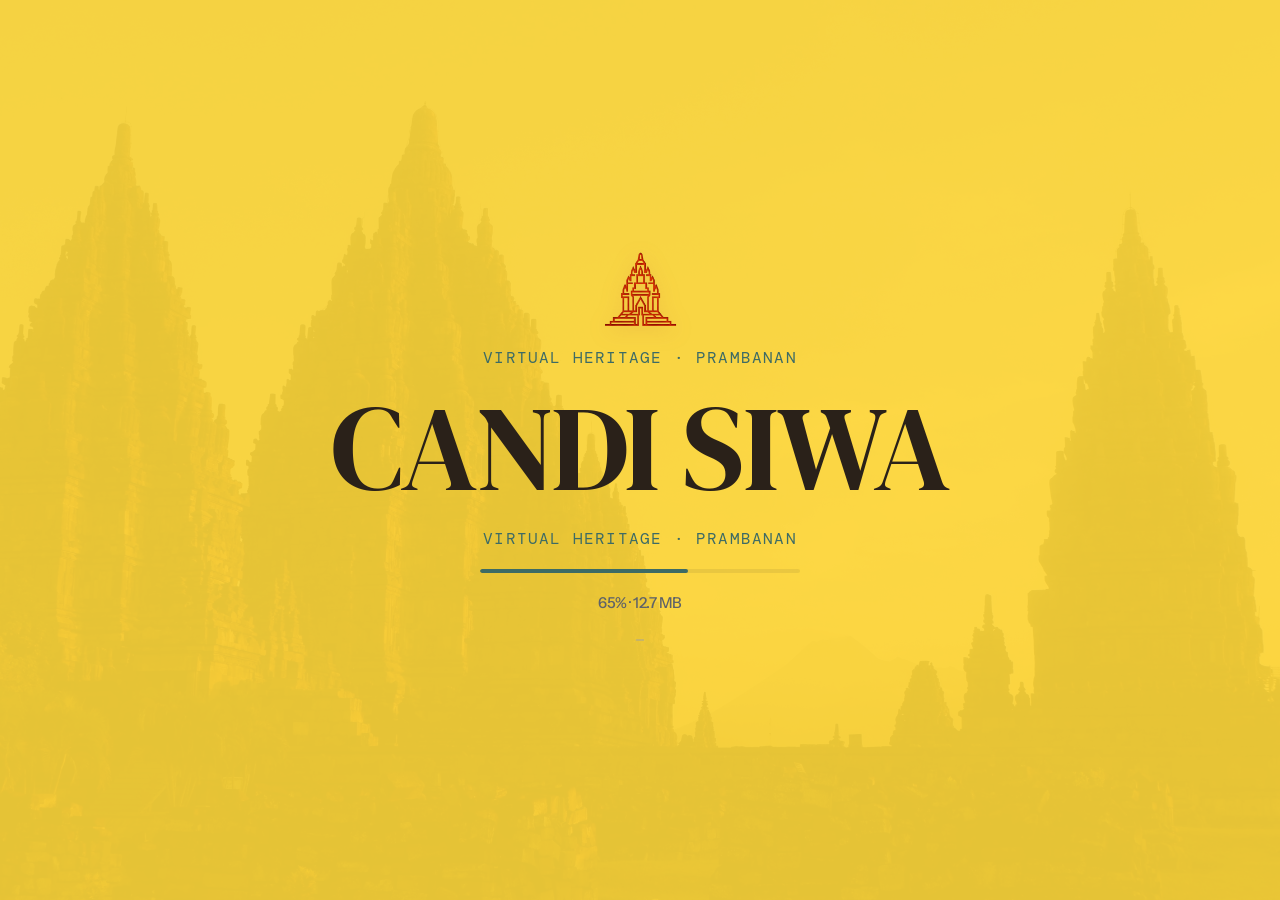
<file: final_site/index.html>
<!doctype html>

<html lang="id">
  <head>
    <meta charset="UTF-8" />
    <meta name="viewport" content="width=device-width, initial-scale=1.0" />
    <link rel="icon" href="data:," />
    <title>Candi Siwa — Virtual Tour</title>
    <link rel="stylesheet" href="css/style.css?v=2" />
  </head>
  <body>
    <canvas id="c"></canvas>

    <div id="loadScreen">
      <div class="icon"><img src="assets/logo.png" alt="Candi Siwa" /></div>
      <div class="sub" data-i18n="loadSubtitle"></div>
      <h1>CANDI SIWA</h1>
      <div class="sub">Virtual Heritage · Prambanan</div>
      <div id="barWrap"><div id="barFill"></div></div>
      <div id="barTxt" data-i18n="loadInit">Menginisialisasi...</div>
      <div id="stageTxt">—</div>
      <div id="errBox"></div>
    </div>

    <div id="entryScreen" class="hidden">
      <div id="entryLangSwitch">
        <button class="langBtn active" data-lang="id" type="button">Bahasa Indonesia</button>
        <button class="langBtn" data-lang="en" type="button">English</button>
      </div>
      <h2 data-i18n="entryTitle">CANDI SIWA</h2>
      <p data-i18n="entrySubtitle">PRAMBANAN · ABAD IX MASEHI</p>
      <p class="note" data-i18n="entryNote">Klik canvas untuk mengunci mouse · ESC untuk keluar</p>
      <button id="enterBtn" data-i18n="entryButton">MASUK VIRTUAL TOUR</button>
    </div>

    <div id="topbar">
      <span class="ttl" data-i18n="topbarTitle">Candi Siwa Prambanan</span>
      <span class="tloc" data-i18n="topbarLocation">Kompleks Prambanan, Jawa Tengah</span>
      <span class="tera" data-i18n="topbarEra">Abad IX M</span>
      <div id="langSwitch">
        <button class="langBtn active" data-lang="id" type="button">ID</button>
        <button class="langBtn" data-lang="en" type="button">EN</button>
      </div>
    </div>
    <div id="modeBtns">
      <button type="button" class="mbtn" id="btnSV">Street View</button>
      <button type="button" class="mbtn active" id="btnOrbit">Orbit</button>
    </div>
    <div id="fpsBox">FPS: --</div>
    <div id="xhair"></div>
    <div id="lockMsg" data-i18n="lockMsg">Klik canvas untuk mengunci mouse</div>

    <div id="info">
      <h3 data-i18n="infoTitle">CANDI SIWA</h3>
      <div class="iloc" data-i18n="infoLoc">Kompleks Prambanan, DIY</div>
      <div class="irow"><span data-i18n="rowHeight">Tinggi Asli</span> <span>47 m</span></div>
      <div class="irow"><span data-i18n="rowBuilt">Dibangun</span> <span>~850 M</span></div>
      <div class="irow"><span data-i18n="rowStyle">Gaya</span> <span>Jawa Tengah</span></div>
      <div class="irow"><span data-i18n="rowMaterial">Material</span> <span>Andesit</span></div>
      <div class="irow"><span data-i18n="rowReligion">Agama</span> <span>Hindu Śiwa</span></div>
    </div>
    <div id="mmBox"><canvas id="mm" width="290" height="290"></canvas></div>
    <div id="hints">
      <div class="hrow">
        <span class="hk">W A S D</span> <span data-i18n="hintWalk">Berjalan</span><br />
        <span class="hk">Mouse</span> <span data-i18n="hintLook">Melihat</span><br />
        <span class="hk">Shift</span> <span data-i18n="hintRun">Berlari</span><br />
        <span class="hk">Space</span> <span data-i18n="hintJump">Lompat</span><br />
        <span class="hk">E</span> <span data-i18n="hintInfo">Info titik terdekat</span><br />
        <span class="hk">ESC</span> <span data-i18n="hintExit">Keluar mode</span>
      </div>
    </div>

    <!-- Layer titik POI (muncul hanya saat Street View) -->
    <div id="poiLayer"></div>

    <!-- Prompt interaksi saat dekat sebuah titik -->
    <div id="poiPrompt" class="hidden"><span class="poiPromptKey">E</span> <span data-i18n="poiPromptTxt">Lihat informasi</span></div>

    <!-- Virtual joystick (mobile only) — geser jempol dari tengah buat jalan arahnya di-map ke K.KeyW/S/A/D yang sama dgn WASD desktop. -->
    <div id="joystick">
      <div id="joystickKnob"></div>
    </div>

    <!-- Popup detail POI -->
    <div id="poiModal" class="hidden">
      <div id="poiCard">
        <button id="poiClose" aria-label="Tutup">✕</button>
        <div id="poiImgFrame">
          <img id="poiImg" alt="" />
        </div>
        <div id="poiBody">
          <span id="poiDir" class="poiDir">—</span>
          <h3 id="poiTitle">—</h3>
          <p id="poiDesc">—</p>
          <button id="poiAudioBtn" class="audioBtn" type="button">
            <span id="poiAudioIcon">▶</span>
            <span id="poiAudioLabel">Dengarkan</span>
          </button>
          <audio id="poiAudio" preload="none"></audio>
        </div>
      </div>
    </div>

    <script type="importmap">
      {
        "imports": {
          "three": "./library/three/build/three.module.js",
          "three/": "./library/three/",
          "three-mesh-bvh": "./library/three-mesh-bvh/build/index.module.js"
        }
      }
    </script>
    <script type="module" src="js/main.js?v=2"></script>
  </body>
</html>
</file>
<file: final_site/css/style.css>
@import url("https://fonts.googleapis.com/css2?family=DM+Serif+Display&family=Instrument+Sans:wght@400;500;600;700&family=DM+Mono:wght@400;500&display=swap");
:root {
  /* — token dari azhayuniati_design.md — */
  --color-primary: #2a2119;
  --color-on-primary: #ffffff;
  --color-background: #ffda3d;
  --color-surface: #2a2119;
  --color-border: #d2c7bc;
  --color-text: #2a2119;
  --color-text-muted: #ebe8db;
  --color-accent: #3d6b65;
  --color-accent-soft: rgba(61, 107, 101, 0.14);

  --font-display: "DM Serif Display", Georgia, serif;
  --font-heading: "DM Serif Display", Georgia, serif;
  --font-body: "Instrument Sans", sans-serif;
  --font-mono: "DM Mono", monospace;

  --radius-sm: 4px;
  --radius-md: 6px;
  --radius-lg: 8px;
  --radius-xl: 32px;

  --space-1: 4px;
  --space-2: 8px;
  --space-3: 12px;
  --space-4: 16px;
  --space-5: 20px;
  --space-6: 24px;
  --space-7: 28px;
  --space-8: 32px;
  --space-9: 40px;
  --space-10: 48px;

  --shadow-card: rgba(0, 0, 0, 0.2) 0px 4px 16px 0px;

  --dur-fast: 200ms;
  --dur-base: 700ms;
  --dur-slow: 900ms;
  --ease: ease;

  /* — sisa token lama, tetap dipakai selector lain untuk sementara — */
  --accent: var(--color-accent);
  --accent-light: #4f8a82;
  --accent-soft: var(--color-accent-soft);
  --ink: #202124;
  --ink-mid: #5f6368;
  --ink-soft: #9aa0a6;
  --panel: rgba(255, 255, 255, 0.94);
  --panel-line: rgba(32, 33, 36, 0.08);
  --shadow: 0 8px 28px rgba(32, 33, 36, 0.14);
}
* {
  margin: 0;
  padding: 0;
  box-sizing: border-box;
}
body {
  overflow: hidden;
  height: 100vh;
  background: var(--color-background);
  font-family: var(--font-body);
  font-weight: 500;
  letter-spacing: -0.5px;
}
#c {
  position: absolute;
  inset: 0;
  z-index: 1;
  width: 100% !important;
  height: 100% !important;
  touch-action: none;
  cursor: crosshair;
}

#loadScreen {
  position: absolute;
  inset: 0;
  z-index: 200;
  background: var(--color-background);
  display: flex;
  flex-direction: column;
  align-items: center;
  justify-content: center;
  gap: var(--space-5);
  color: var(--color-text);
  overflow: hidden; /* jaga foto tetap di dalam bingkai */
}
#loadScreen::before {
  content: "";
  position: absolute;
  inset: 0;
  z-index: -1; /* di belakang icon/judul/progress bar, tanpa perlu ubah anak lain */
  background-image: url("../assets/load-bg.JPG");
  background-size: cover;
  background-position: center;
  opacity: 0.1; /* ← atur transparansi foto di sini, 0–1 */
}
.icon {
  animation: pulse 2s ease-in-out infinite;
  filter: drop-shadow(0 4px 10px rgba(193, 101, 60, 0.25));
}
.icon img {
  width: 75px; /* ganti sesuai ukuran yang kamu mau */
  height: 75px;
  display: block;
}
@keyframes pulse {
  0%,
  100% {
    transform: scale(1);
  }
  50% {
    transform: scale(1.07);
  }
}
#loadScreen h1 {
  font-family: var(--font-heading);
  font-weight: 400;
  font-size: 120px;
  color: var(--color-text);
  letter-spacing: -2px;
  line-height: 1;
}
.sub {
  font-family: var(--font-mono);
  font-size: 16px;
  color: var(--color-accent);
  letter-spacing: 1.2px;
  text-transform: uppercase;
  font-weight: 400;
}
#barWrap {
  width: 320px;
  height: 4px;
  background: rgba(32, 33, 36, 0.08);
  border-radius: 4px;
  overflow: hidden;
}
#barFill {
  height: 100%;
  background: var(--color-accent);
  width: 0%;
  transition: width var(--dur-fast) var(--ease);
  border-radius: var(--radius-sm);
}
#barTxt {
  font-size: 15px;
  color: var(--ink-mid);
}
#stageTxt {
  font-size: 11px;
  color: var(--ink-soft);
  min-height: 16px;
}
#errBox {
  display: none;
  background: #fdf1ee;
  border: 1px solid #f0c4b8;
  border-radius: 10px;
  padding: 14px 18px;
  font-size: 12px;
  color: #b3401f;
  line-height: 2;
  width: 420px;
  font-family: monospace;
}

#entryScreen {
  position: absolute;
  inset: 0;
  z-index: 150;
  background: linear-gradient(rgba(255, 218, 61, 0.82), rgba(255, 218, 61, 0.82));
  backdrop-filter: blur(6px);
  display: flex;
  flex-direction: column;
  align-items: center;
  justify-content: center;
  gap: var(--space-4);
}
#entryScreen h2 {
  font-family: var(--font-heading);
  font-weight: 400;
  font-size: 120px;
  color: var(--color-text);
  letter-spacing: -3px;
  line-height: 1;
}
#entryScreen p {
  font-family: var(--font-body);
  font-size: 16px;
  color: var(--color-primary);
  letter-spacing: -0.3px;
}
#entryScreen .note {
  font-family: var(--font-mono);
  font-size: 13px;
  color: var(--color-accent);
  margin-top: var(--space-1);
}

#enterBtn {
  margin-top: var(--space-3);
  padding: 14px 40px;
  border-radius: var(--radius-xl);
  background: var(--color-accent);
  color: var(--color-on-primary);
  border: none;
  font-family: var(--font-body);
  font-weight: 600;
  font-size: 14px;
  letter-spacing: 1px;
  cursor: pointer;
  box-shadow: var(--shadow-card);
  transition: all var(--dur-fast) var(--ease);
}
#enterBtn:hover {
  background: #345852;
  transform: translateY(-1px);
}

#topbar {
  position: absolute;
  top: var(--space-5);
  left: var(--space-5);
  right: var(--space-5);
  z-index: 10;
  padding: var(--space-3) var(--space-5);
  display: flex;
  align-items: center;
  gap: var(--space-4);
  background: var(--color-surface);
  border: 1px solid var(--color-border);
  border-radius: var(--radius-lg);
  box-shadow: var(--shadow-card);
  backdrop-filter: blur(10px);
  width: fit-content;
  pointer-events: none;
}
.ttl {
  font-family: var(--font-heading);
  font-weight: 400;
  color: var(--color-on-primary);
  font-size: 17px;
  letter-spacing: -0.5px;
}
.tloc {
  font-family: var(--font-body);
  color: var(--color-text-muted);
  font-size: 12px;
  opacity: 0.75;
}
.tera {
  font-family: var(--font-mono);
  background: rgba(61, 107, 101, 0.22);
  border: 1px solid var(--color-accent);
  color: #8fd6cb;
  padding: 3px 11px;
  border-radius: var(--radius-md);
  font-size: 11px;
  font-weight: 400;
  letter-spacing: 1.2px;
}

#modeBtns {
  position: absolute;
  top: 88px;
  left: var(--space-5);
  z-index: 10;
  display: flex;
  gap: var(--space-1);
  background: var(--color-surface);
  border: 1px solid var(--color-border);
  padding: var(--space-1);
  border-radius: var(--radius-xl);
  box-shadow: var(--shadow-card);
  backdrop-filter: blur(10px);
}
.mbtn {
  border: none;
  background: transparent;
  color: var(--color-text-muted);
  padding: 8px 16px;
  border-radius: var(--radius-xl);
  cursor: pointer;
  font-family: var(--font-body);
  font-size: 12px;
  font-weight: 500;
  letter-spacing: 0.3px;
  transition: all var(--dur-fast) var(--ease);
}
.mbtn:hover {
  color: #8fd6cb;
}
.mbtn.active {
  background: var(--color-accent);
  color: var(--color-on-primary);
}

#fpsBox {
  position: absolute;
  top: 88px;
  right: var(--space-5);
  z-index: 10;
  background: var(--color-surface);
  border: 1px solid var(--color-border);
  box-shadow: var(--shadow-card);
  color: var(--color-text-muted);
  padding: 8px 14px;
  border-radius: var(--radius-md);
  font-family: var(--font-mono);
  font-size: 11px;
  pointer-events: none;
  line-height: 2.18;
  backdrop-filter: blur(10px);
}

#info {
  position: absolute;
  bottom: var(--space-6);
  left: var(--space-5);
  z-index: 10;
  background: var(--color-surface);
  border: 1px solid var(--color-border);
  border-radius: var(--radius-lg);
  padding: var(--space-5);
  width: 230px;
  box-shadow: var(--shadow-card);
  backdrop-filter: blur(12px);
  pointer-events: none;
}
#info h3 {
  font-family: var(--font-heading);
  font-weight: 400;
  color: var(--color-on-primary);
  font-size: 20px;
  letter-spacing: -0.5px;
  margin-bottom: var(--space-1);
}
.iloc {
  font-family: var(--font-mono);
  font-size: 10px;
  color: #8fd6cb;
  letter-spacing: 0.8px;
  margin-bottom: var(--space-3);
  font-weight: 400;
}
.irow {
  display: flex;
  justify-content: space-between;
  font-family: var(--font-body);
  font-size: 12px;
  color: var(--color-text-muted);
  opacity: 0.8;
  padding: 6px 0;
  border-bottom: 1px solid rgba(210, 199, 188, 0.2);
}
.irow span {
  color: var(--color-on-primary);
  opacity: 1;
  font-weight: 600;
}

#mmBox {
  position: absolute;
  bottom: var(--space-6);
  right: var(--space-5);
  z-index: 10;
  width: 218px;
  height: 218px;
  border-radius: var(--radius-lg);
  overflow: hidden;
  border: 1px solid var(--color-border);
  box-shadow: var(--shadow-card);
  pointer-events: none;
}
#mm {
  width: 218px;
  height: 218px;
  display: block;
}

#hints {
  position: absolute;
  bottom: var(--space-6);
  left: 266px;
  z-index: 10;
  background: var(--color-surface);
  border: 1px solid var(--color-border);
  border-radius: var(--radius-lg);
  padding: var(--space-4) var(--space-5);
  box-shadow: var(--shadow-card);
  backdrop-filter: blur(12px);
  pointer-events: none;
}
.hrow {
  font-family: var(--font-body);
  font-size: 12px;
  color: var(--color-text-muted);
  opacity: 0.85;
  line-height: 2.2;
}
.hk {
  background: rgba(61, 107, 101, 0.25);
  border: 1px solid var(--color-accent);
  border-radius: var(--radius-sm);
  padding: 2px 8px;
  font-family: var(--font-mono);
  font-size: 11px;
  color: #8fd6cb;
  font-weight: 400;
}

/* ══════════════════════════════════════════════════════════════════
   MOBILE LAYOUT OVERRIDES
   Body dapat class "is-mobile" dari JS (deteksi userAgent, sama
   dengan flag isMobile yang dipakai buat pixel ratio & touch control).
   Desktop TIDAK kena apa pun di bawah ini.
   ══════════════════════════════════════════════════════════════════ */

/* Load screen & entry (home) screen — h1/h2 aslinya 120px, didesain buat
   layar lebar. Di HP itu jelas kegedean (beberapa huruf saja sudah
   memenuhi lebar layar), jadi diperkecil drastis + elemen lain
   dirapikan biar muat di layar sempit. */
.is-mobile #loadScreen h1,
.is-mobile #entryScreen h2 {
  font-size: 44px;
  letter-spacing: -1px;
}
.is-mobile .icon img {
  width: 52px;
  height: 52px;
}
.is-mobile .sub {
  font-size: 12px;
  letter-spacing: 0.8px;
}
.is-mobile #barWrap {
  width: min(260px, 70vw);
}
.is-mobile #barTxt {
  font-size: 13px;
}
.is-mobile #stageTxt {
  font-size: 10px;
}
.is-mobile #errBox {
  width: min(340px, 82vw);
  font-size: 11px;
}
.is-mobile #entryScreen p {
  font-size: 13px;
}
.is-mobile #entryScreen .note {
  font-size: 10px;
  text-align: center;
  padding: 0 var(--space-4);
}
.is-mobile #enterBtn {
  padding: 12px 32px;
  font-size: 13px;
}
.is-mobile #entryLangSwitch .langBtn {
  font-size: 11px;
  padding: 6px 12px;
}

.is-mobile #topbar {
  flex-wrap: wrap;
  gap: var(--space-2);
  padding: var(--space-2) var(--space-3);
  max-width: calc(100vw - 2 * var(--space-3));
  left: var(--space-3);
  right: var(--space-3);
}
.is-mobile .ttl {
  font-size: 14px;
}
.is-mobile .tloc {
  font-size: 10px;
}
.is-mobile .tera {
  font-size: 9px;
  padding: 2px 7px;
}
.is-mobile #modeBtns {
  top: 122px; /* topbar mobile bisa 2 baris, kasih jarak lebih */
  left: var(--space-3);
}
.is-mobile #fpsBox {
  top: 122px;
  right: var(--space-3);
  font-size: 10px;
  padding: 6px 10px;
}

/* Info card: dari nempel di bawah (nabrak panah navigasi) → dipindah ke
   atas, kanan, di bawah FPS box. Dibikin lebih ringkas juga. */
.is-mobile #info {
  bottom: var(--space-3);
  top: auto;
  left: var(--space-3);
  right: auto;
  width: 148px;
  padding: var(--space-3);
}
.is-mobile #info h3 {
  font-size: 14px;
}
.is-mobile .iloc {
  font-size: 8px;
  margin-bottom: var(--space-2);
}
.is-mobile .irow {
  font-size: 10px;
  padding: 4px 0;
}
/* Minimap: diperkecil + digeser ke pojok kanan bawah (kiri bawah sudah
   dipakai virtual joystick). */
.is-mobile #mmBox {
  left: auto;
  right: var(--space-3);
  bottom: var(--space-3);
  width: 92px;
  height: 92px;
}
.is-mobile #mm {
  width: 92px;
  height: 92px;
}

/* Prompt "Lihat informasi": dibikin bisa di-tap (lihat Fix 3 di JS),
   badge tombol "E" disembunyikan karena HP tidak punya keyboard. */
.is-mobile #poiPrompt {
  pointer-events: auto;
  cursor: pointer;
  top: 60%;
}
.is-mobile .poiPromptKey {
  display: none;
}

/* Target tap poiDot diperbesar sedikit — 16px terlalu kecil buat jari */
.is-mobile .poiDot {
  width: 26px;
  height: 26px;
  margin: -13px 0 0 -13px;
}

/* Popup deskripsi arca: di desktop lebar 380px + gambar rasio 1:1 pas,
   tapi di HP kegedean (gambar kotak penuh makan banyak layar). Diperkecil
   + gambar dipepatkan (bukan 1:1 lagi) + teks dirapetin, dan dikasih
   max-height + scroll jaga-jaga kalau deskripsinya panjang. */
.is-mobile #poiCard {
  width: 280px;
  max-width: 82vw;
  max-height: 78vh;
  overflow-y: auto;
}
.is-mobile #poiImgFrame {
  aspect-ratio: 4 / 3;
}
.is-mobile #poiBody {
  padding: 14px 16px 16px;
}
.is-mobile #poiTitle {
  font-size: 19px;
  margin-bottom: var(--space-2);
}
.is-mobile #poiDesc {
  font-size: 12px;
  line-height: 1.55;
}

#xhair {
  position: absolute;
  top: 50%;
  left: 50%;
  transform: translate(-50%, -50%);
  pointer-events: none;
  z-index: 10;
  display: none;
  width: 14px;
  height: 14px;
}
#xhair::before,
#xhair::after {
  content: "";
  position: absolute;
  background: var(--color-background);
  box-shadow: 0 0 2px rgba(0, 0, 0, 0.5);
}
#xhair::before {
  width: 1px;
  height: 14px;
  left: 6px;
  top: 0;
}
#xhair::after {
  width: 14px;
  height: 1px;
  left: 0;
  top: 6px;
}

#lockMsg {
  position: absolute;
  top: 50%;
  left: 50%;
  transform: translate(-50%, -50%);
  z-index: 20;
  display: none;
  background: var(--color-surface);
  border: 1px solid var(--color-border);
  border-radius: var(--radius-xl);
  padding: 14px 26px;
  color: var(--color-on-primary);
  box-shadow: var(--shadow-card);
  backdrop-filter: blur(10px);
  font-family: var(--font-body);
  font-weight: 600;
  font-size: 12px;
  letter-spacing: 0.5px;
  text-align: center;
  pointer-events: none;
}

.hidden {
  display: none !important;
}

#calibToast {
  position: fixed;
  left: 50%;
  bottom: 90px;
  transform: translateX(-50%) translateY(10px);
  background: var(--color-surface);
  border: 1px solid var(--color-accent);
  color: var(--color-text-muted);
  font-family: var(--font-body);
  font-size: 13px;
  padding: 8px 16px;
  border-radius: var(--radius-lg);
  opacity: 0;
  pointer-events: none;
  transition:
    opacity var(--dur-fast) var(--ease),
    transform var(--dur-fast) var(--ease);
  z-index: 50;
}
#calibToast.show {
  opacity: 1;
  transform: translateX(-50%) translateY(0);
}

/* ===== POI: titik pada dunia 3D ===== */
#poiLayer {
  position: absolute;
  inset: 0;
  z-index: 8;
  pointer-events: none;
  display: none;
}
.poiDot {
  position: absolute;
  width: 16px;
  height: 16px;
  margin: -8px 0 0 -8px;
  border-radius: 50%;
  background: var(--color-accent);
  border: 2px solid var(--color-background);
  pointer-events: auto;
  cursor: pointer;
  box-shadow:
    0 0 0 4px rgba(61, 107, 101, 0.3),
    0 2px 8px rgba(0, 0, 0, 0.35);
  transition:
    opacity var(--dur-fast) var(--ease),
    transform var(--dur-fast) var(--ease);
}
.poiDot::after {
  content: "";
  position: absolute;
  inset: -6px;
  border-radius: 50%;
  border: 2px solid var(--color-accent);
  opacity: 0.6;
  animation: poiPulse var(--dur-slow) ease-out infinite;
}
.poiDot.near {
  background: #8fd6cb;
  transform: scale(1.15);
}
@keyframes poiPulse {
  0% {
    transform: scale(0.6);
    opacity: 0.7;
  }
  100% {
    transform: scale(1.8);
    opacity: 0;
  }
}
.poiLabel {
  position: absolute;
  top: 20px;
  left: 50%;
  transform: translateX(-50%);
  white-space: nowrap;
  background: var(--color-surface);
  border: 1px solid var(--color-border);
  color: var(--color-on-primary);
  font-family: var(--font-body);
  font-size: 11px;
  font-weight: 500;
  padding: 3px 10px;
  border-radius: var(--radius-md);
  box-shadow: var(--shadow-card);
  pointer-events: none;
}
.audioBtn {
  display: inline-flex;
  align-items: center;
  gap: var(--space-2);
  margin-top: var(--space-4);
  padding: 8px 18px;
  border: none;
  border-radius: var(--radius-xl);
  background: var(--color-accent);
  color: var(--color-on-primary);
  font-family: var(--font-body);
  font-size: 13px;
  font-weight: 600;
  cursor: pointer;
  transition: background var(--dur-fast) var(--ease);
}
.audioBtn:hover {
  background: #4f8a82;
}

/* ===== Prompt "Tekan E" ===== */
#poiPrompt {
  position: absolute;
  top: 58%;
  left: 50%;
  transform: translate(-50%, 0);
  z-index: 15;
  background: var(--color-surface);
  border: 1px solid var(--color-border);
  padding: 8px 16px;
  border-radius: var(--radius-xl);
  box-shadow: var(--shadow-card);
  font-family: var(--font-body);
  font-size: 12px;
  color: var(--color-on-primary);
  display: flex;
  align-items: center;
  gap: var(--space-2);
  pointer-events: none;
}
.poiPromptKey {
  background: var(--color-accent);
  color: var(--color-on-primary);
  font-family: var(--font-mono);
  font-weight: 500;
  padding: 2px 8px;
  border-radius: var(--radius-sm);
  font-size: 11px;
}

/* ── Virtual joystick (mobile) ─────────────────────────────────────
   Sengaja pakai background solid (bukan backdrop-filter) — blur di atas
   canvas WebGL yang terus render itu mahal buat GPU mobile (lihat juga
   catatan soal #fpsBox). Ditampilkan/disembunyikan lewat JS (isMobile). */
#joystick {
  position: absolute;
  left: 30px;
  bottom: 30px;
  width: 110px;
  height: 110px;
  border-radius: 50%;
  background: rgba(42, 33, 25, 0.35);
  border: 2px solid var(--color-border);
  display: none; /* diaktifkan lewat JS saat isMobile && isSV */
  touch-action: none;
  z-index: 15;
  -webkit-tap-highlight-color: transparent;
}
#joystickKnob {
  position: absolute;
  top: 50%;
  left: 50%;
  width: 48px;
  height: 48px;
  margin: -24px 0 0 -24px;
  border-radius: 50%;
  background: var(--color-accent);
  border: 2px solid var(--color-on-primary);
  box-shadow: 0 3px 10px rgba(0, 0, 0, 0.4);
  transform: translate(-50%, -50%);
  pointer-events: none; /* drag ditangani oleh #joystick, bukan knob-nya sendiri */
}

/* ===== Popup / kartu detail POI ===== */
#poiModal {
  position: absolute;
  inset: 0;
  z-index: 100;
  background: rgba(42, 33, 25, 0.65);
  backdrop-filter: blur(3px);
  display: flex;
  align-items: center;
  justify-content: center;
}
#poiCard {
  position: relative;
  width: 380px;
  max-width: 90vw;
  background: var(--color-surface);
  border: 1px solid var(--color-border);
  border-radius: var(--radius-lg);
  box-shadow: var(--shadow-card);
  overflow: hidden;
  animation: poiCardIn var(--dur-fast) var(--ease);
}
@keyframes poiCardIn {
  from {
    opacity: 0;
    transform: translateY(10px) scale(0.97);
  }
  to {
    opacity: 1;
    transform: translateY(0) scale(1);
  }
}
#poiClose {
  position: absolute;
  top: 10px;
  right: 10px;
  z-index: 2;
  width: 28px;
  height: 28px;
  border-radius: 50%;
  border: 1px solid var(--color-border);
  background: rgba(255, 255, 255, 0.92);
  color: var(--color-primary);
  font-size: 14px;
  cursor: pointer;
  box-shadow: 0 2px 6px rgba(0, 0, 0, 0.3);
}
#poiClose:hover {
  background: var(--color-background);
}

/* Bingkai gambar arca */
#poiImgFrame {
  width: 100%;
  aspect-ratio: 1 / 1;
  background: linear-gradient(135deg, #3a2f24, #241c15);
  border-bottom: 4px solid var(--color-accent);
  display: flex;
  align-items: center;
  justify-content: center;
  overflow: hidden;
}
#poiImg {
  width: 100%;
  height: 100%;
  object-fit: contain;
  display: block;
}
#poiImgFrame.empty img {
  display: none;
}
#poiImgFrame.empty::after {
  content: attr(data-empty-text);
  font-family: var(--font-body);
  font-size: 12px;
  color: var(--color-text-muted);
  opacity: 0.6;
  letter-spacing: 0.3px;
}

#poiBody {
  padding: 18px 20px 22px;
}
.poiDir {
  display: inline-block;
  font-family: var(--font-mono);
  background: rgba(61, 107, 101, 0.22);
  border: 1px solid var(--color-accent);
  color: #8fd6cb;
  font-size: 10px;
  font-weight: 400;
  letter-spacing: 1.2px;
  padding: 3px 10px;
  border-radius: var(--radius-md);
  margin-bottom: var(--space-2);
  text-transform: uppercase;
}
#poiTitle {
  font-family: var(--font-heading);
  font-weight: 400;
  font-size: 26px;
  color: var(--color-on-primary);
  letter-spacing: -0.5px;
  margin-bottom: var(--space-3);
}
#poiDesc {
  font-family: var(--font-body);
  font-size: 13px;
  line-height: 1.7;
  color: var(--color-text-muted);
  opacity: 0.85;
  text-align: justify;
}

#entryLangSwitch {
  display: flex;
  gap: var(--space-2);
  margin-bottom: var(--space-3);
}
#entryLangSwitch .langBtn {
  padding: 7px 18px;
  font-size: 12px;
}

#langSwitch {
  margin-left: auto;
  display: flex;
  gap: var(--space-1);
}
.langBtn {
  border: 1px solid var(--color-accent);
  background: transparent;
  color: #8fd6cb;
  font-family: var(--font-mono);
  font-size: 11px;
  font-weight: 500;
  letter-spacing: 0.5px;
  padding: 4px 10px;
  border-radius: var(--radius-md);
  cursor: pointer;
  pointer-events: auto;
  transition:
    background var(--dur-fast) var(--ease),
    color var(--dur-fast) var(--ease);
}
.langBtn.active {
  background: var(--color-accent);
  color: var(--color-on-primary);
}
</file>
